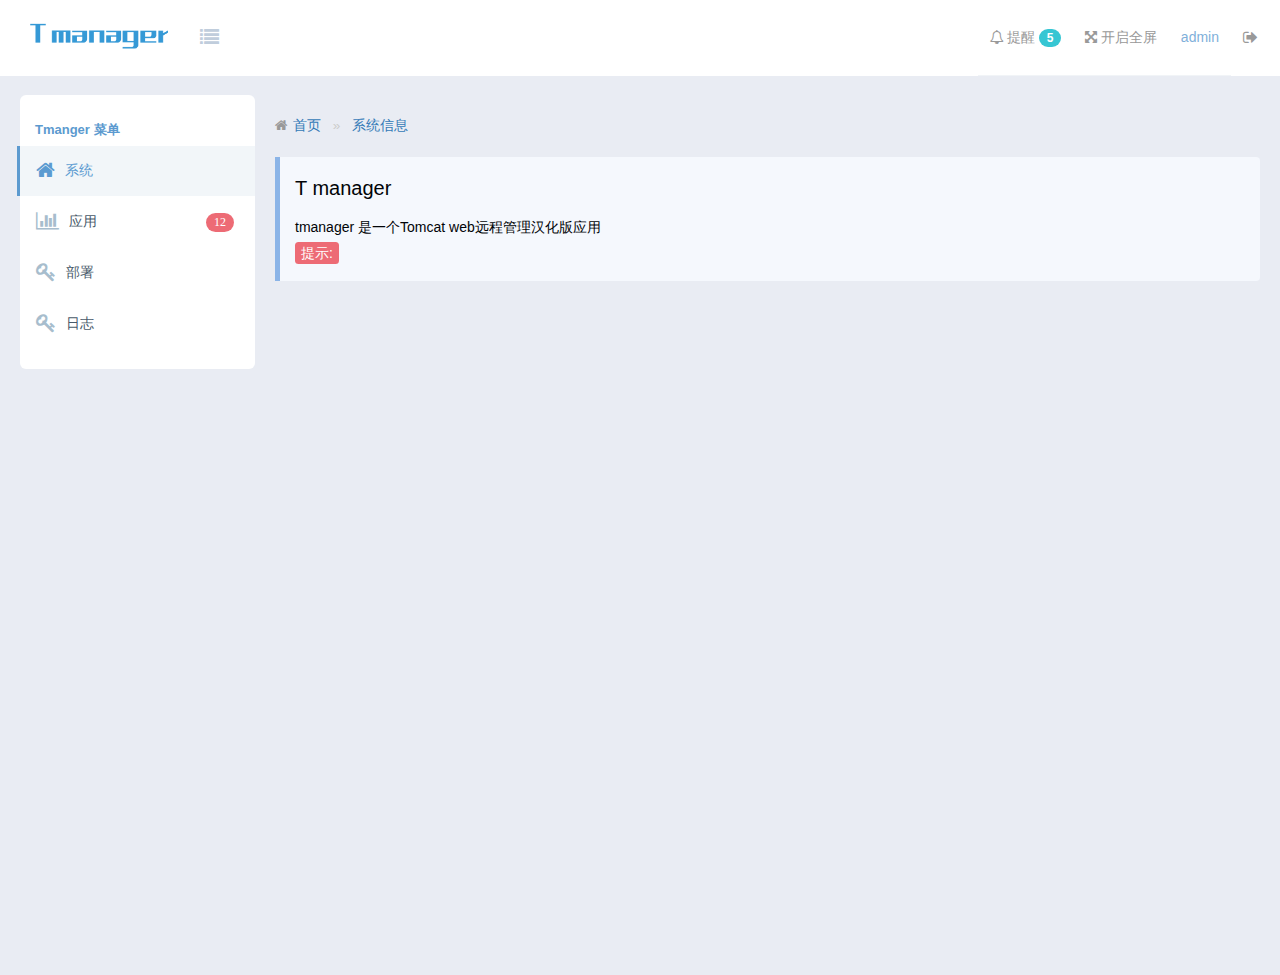
<file: src/main/webapp/index.html>
<!doctype html>
<html>

<head>
    <meta charset="utf-8">
    <meta http-equiv="X-UA-Compatible" content="IE=edge">
	<title>Tmanager</title>
	<meta name="description" content="Tmanager">
	<meta name="keywords" content="Tmanager">
    <meta name="viewport" content="width=device-width, initial-scale=1">
    <meta name="renderer" content="webkit">
    <meta http-equiv="Cache-Control" content="no-siteapp" />
    <link rel="icon" type="image/png" href="assets/i/favicon.png">
    <link rel="apple-touch-icon-precomposed" href="assets/i/favicon.png">
    <meta name="apple-mobile-web-app-title" content="Tmanager" />
    <link rel="stylesheet" href="assets/css/amazeui.min.css" />
    <link rel="stylesheet" href="assets/css/admin.css">
    <link rel="stylesheet" href="assets/css/app.css">
    
    <script src="assets/js/echarts.min.js"></script>
    
</head>

<body data-type="index">


    <header class="am-topbar am-topbar-inverse admin-header">
        <div class="am-topbar-brand">
            <a href="javascript:;" class="tpl-logo">
                <img src="assets/img/logo.png" alt="">
            </a>
        </div>
        <div class="am-icon-list tpl-header-nav-hover-ico am-fl am-margin-right">

        </div>

        <button class="am-topbar-btn am-topbar-toggle am-btn am-btn-sm am-btn-success am-show-sm-only" data-am-collapse="{target: '#topbar-collapse'}"><span class="am-sr-only">导航切换</span> <span class="am-icon-bars"></span></button>

        <div class="am-collapse am-topbar-collapse" id="topbar-collapse">

            <ul class="am-nav am-nav-pills am-topbar-nav am-topbar-right admin-header-list tpl-header-list">
                <li class="am-dropdown" data-am-dropdown data-am-dropdown-toggle>
                    <a class="am-dropdown-toggle tpl-header-list-link" href="javascript:;">
                        <span class="am-icon-bell-o"></span> 提醒 <span class="am-badge tpl-badge-success am-round">5</span></span>
                    </a>
                    <ul class="am-dropdown-content tpl-dropdown-content">
                        <li class="tpl-dropdown-content-external">
                            <h3>你有 <span class="tpl-color-success">5</span> 条提醒</h3><a href="###">全部</a></li>
                        <li class="tpl-dropdown-list-bdbc"><a href="#" class="tpl-dropdown-list-fl"><span class="am-icon-btn am-icon-plus tpl-dropdown-ico-btn-size tpl-badge-success"></span> 【预览模块】移动端 查看时 手机、电脑框隐藏。</a>
                            <span class="tpl-dropdown-list-fr">3小时前</span>
                        </li>
                        <li class="tpl-dropdown-list-bdbc"><a href="#" class="tpl-dropdown-list-fl"><span class="am-icon-btn am-icon-check tpl-dropdown-ico-btn-size tpl-badge-danger"></span> 移动端，导航条下边距处理</a>
                            <span class="tpl-dropdown-list-fr">15分钟前</span>
                        </li>
                        <li class="tpl-dropdown-list-bdbc"><a href="#" class="tpl-dropdown-list-fl"><span class="am-icon-btn am-icon-bell-o tpl-dropdown-ico-btn-size tpl-badge-warning"></span> 追加统计代码</a>
                            <span class="tpl-dropdown-list-fr">2天前</span>
                        </li>
                    </ul>
                </li>
                 
                 
                <li class="am-hide-sm-only"><a href="javascript:;" id="admin-fullscreen" class="tpl-header-list-link"><span class="am-icon-arrows-alt"></span> <span class="admin-fullText">开启全屏</span></a></li>

                <li class="am-dropdown" data-am-dropdown data-am-dropdown-toggle>
                    <a class="am-dropdown-toggle tpl-header-list-link" href="javascript:;">
                        <span class="tpl-header-list-user-nick">admin</span>
                    </a>
                </li>
                <li><a  id="logout-link" class="tpl-header-list-link"><span class="am-icon-sign-out tpl-header-list-ico-out-size"></span></a></li>
            </ul>
        </div>
    </header>







    <div class="tpl-page-container tpl-page-header-fixed">


        <div class="tpl-left-nav tpl-left-nav-hover">
            <div class="tpl-left-nav-title">
                Tmanger 菜单
            </div>
            <div class="tpl-left-nav-list">
                <ul class="tpl-left-nav-menu">
                    <li class="tpl-left-nav-item">
                        <a href="index.html" class="nav-link active">
                            <i class="am-icon-home"></i>
                            <span>系统</span>
                        </a>
                    </li>
                    <li class="tpl-left-nav-item">
                        <a href="apps.html" class="nav-link tpl-left-nav-link-list">
                            <i class="am-icon-bar-chart"></i>
                            <span>应用</span>

                            <i class="tpl-left-nav-content tpl-badge-danger">12</i>
                            
                        </a>
                    </li>

                    <li class="tpl-left-nav-item">
                        <a href="deploy.html" class="nav-link tpl-left-nav-link-list">
                            <i class="am-icon-key"></i>
                            <span>部署</span>
                        </a>
                    </li>

                    <li class="tpl-left-nav-item">
                        <a href="logs.html" class="nav-link tpl-left-nav-link-list">
                            <i class="am-icon-key"></i>
                            <span>日志</span>
                        </a>
                    </li>
                    
                    
                </ul>
            </div>
        </div>





        <div class="tpl-content-wrapper">
            <ol class="am-breadcrumb">
                <li><a href="index.html" class="am-icon-home">首页</a></li>
                <li><a href="">系统信息</a></li>
            </ol>
            <div class="tpl-content-scope">
                <div class="note note-info">
                    <h3>
                    T manager
                        <span class="close" data-close="note"></span>
                    </h3>
                    <p>
                    tmanager 是一个Tomcat web远程管理汉化版应用
                    </p>
                    <p><span class="label label-danger">提示:</span>  
                    </p>
                </div>
            </div>

            


        </div>

    </div>


    <script src="assets/js/jquery.min.js"></script>
    <script src="assets/js/amazeui.min.js"></script>
    <script src="assets/js/iscroll.js"></script>
    <script src="assets/js/app.js"></script>
</body>

</html>
</file>
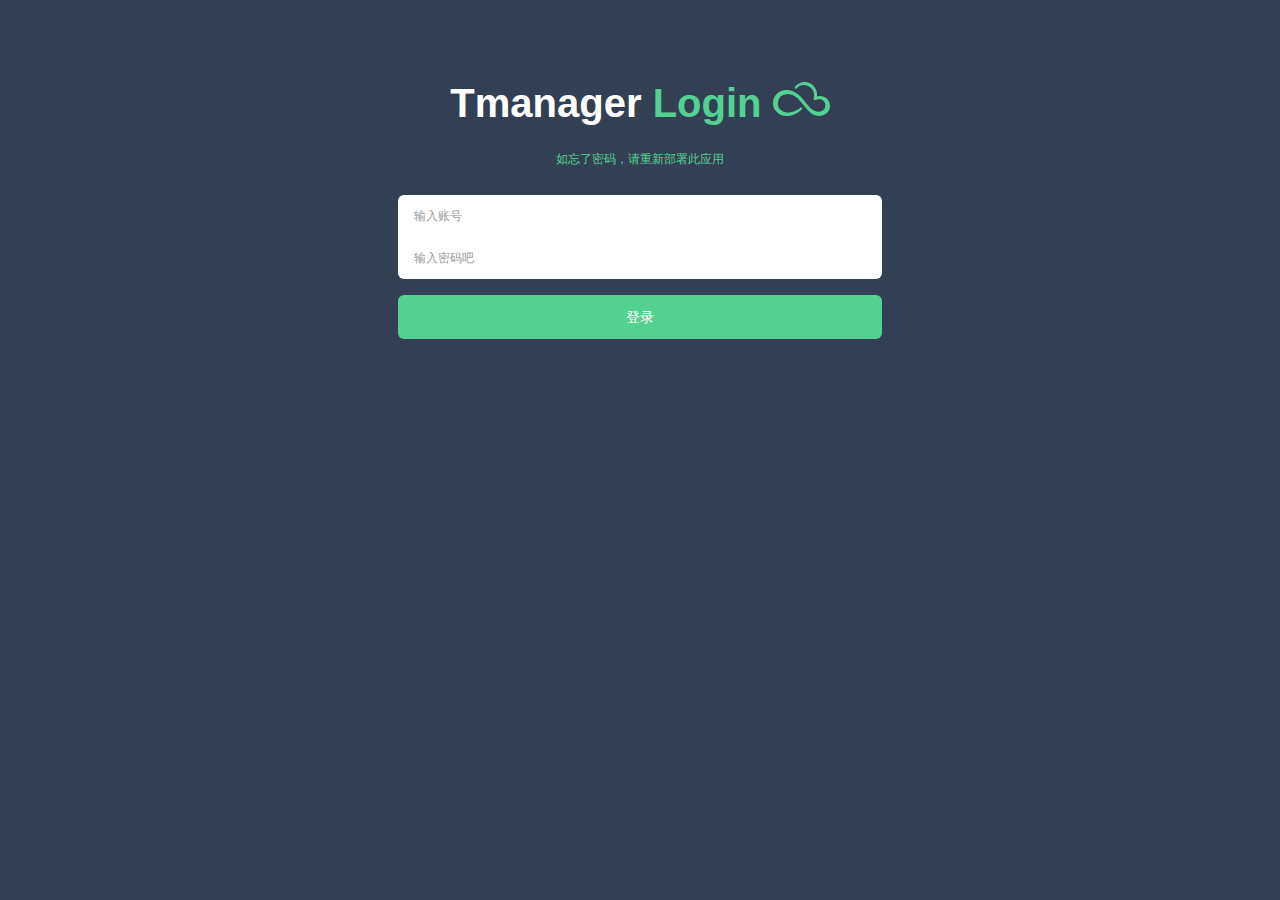
<file: src/main/webapp/login.html>
<!doctype html>
<html>

<head>
<meta charset="utf-8">
<meta http-equiv="X-UA-Compatible" content="IE=edge">
<title>登录-Tmanager</title>
<meta name="description" content="Tmanager">
<meta name="keywords" content="Tmanager">
<meta name="viewport" content="width=device-width, initial-scale=1">
<meta name="renderer" content="webkit">
<meta http-equiv="Cache-Control" content="no-siteapp" />

<link rel="icon" type="image/png" href="assets/i/favicon.png">
<link rel="apple-touch-icon-precomposed" href="assets/i/favicon.png">
<meta name="apple-mobile-web-app-title" content="Tmanager" />
<meta name="author" content="http://www.igustudio.com" />

<link rel="stylesheet" href="assets/css/amazeui.min.css" />
<link rel="stylesheet" href="assets/css/admin.css">
<link rel="stylesheet" href="assets/css/app.css">
</head>

<body data-type="login">

	<div class="am-g myapp-login">
		<div class="myapp-login-logo-block  tpl-login-max">
			<div class="myapp-login-logo-text">
				<div class="myapp-login-logo-text">
					Tmanager<span> Login</span> <i class="am-icon-skyatlas"></i>

				</div>
			</div>

			<div class="login-font">
				<i>如忘了密码，请重新部署此应用</i>
			</div>
			<div class="am-u-sm-10 login-am-center">
				<form class="am-form">
					<fieldset>
						<div class="am-form-group">
							<input type="text" class="" id="doc-ipt-username-1"
								placeholder="输入账号">
						</div>
						<div class="am-form-group">
							<input type="password" class="" id="doc-ipt-pwd-1"
								placeholder="输入密码吧">
						</div>
						<p>
							<button type="button" class="am-btn am-btn-default"
								id="login-btn">登录</button>
						</p>
					</fieldset>
				</form>
			</div>
		</div>
	</div>

	<script src="assets/js/jquery.min.js"></script>
	<script src="assets/js/amazeui.min.js"></script>
	<script src="plugins/layer/layer.js"></script>
	<script src="assets/js/login.js"></script>
</body>

</html>
</file>
<file: src/main/webapp/assets/css/admin.css>
/**
 * admin.css
 */


/*
 fixed-layout 固定头部和边栏布局
*/

html,
body {
  height: 100%;
  overflow: hidden;
}

ul {
  margin-top: 0;
}

.admin-icon-yellow {
  color: #ffbe40;
}

.admin-header {
  position: fixed;
  top: 0;
  left: 0;
  right: 0;
  z-index: 1500;
  font-size: 1.4rem;
  margin-bottom: 0;
}

.admin-header-list a:hover :after {
  content: none;
}

.admin-main {
  position: relative;
  height: 100%;
  padding-top: 51px;
  background: #f3f3f3;
}

.admin-menu {
  position: fixed;
  z-index: 10;
  bottom: 30px;
  right: 20px;
}

.admin-sidebar {
  width: 260px;
  min-height: 100%;
  float: left;
  border-right: 1px solid #cecece;
}

.admin-sidebar.am-active {
  z-index: 1600;
}

.admin-sidebar-list {
  margin-bottom: 0;
}

.admin-sidebar-list li a {
  color: #5c5c5c;
  padding-left: 24px;
}

.admin-sidebar-list li:first-child {
  border-top: none;
}

.admin-sidebar-sub {
  margin-top: 0;
  margin-bottom: 0;
  box-shadow: 0 16px 8px -15px #e2e2e2 inset;
  background: #ececec;
  padding-left: 24px;
}

.admin-sidebar-sub li:first-child {
  border-top: 1px solid #dedede;
}

.admin-sidebar-panel {
  margin: 10px;
}

.admin-content {
  display: -webkit-box;
  display: -webkit-flex;
  display: -ms-flexbox;
  display: flex;
  -webkit-box-orient: vertical;
  -webkit-box-direction: normal;
  -webkit-flex-direction: column;
  -ms-flex-direction: column;
  flex-direction: column;
  background: #fff;
}

.admin-content,
.admin-sidebar {
  height: 100%;
  overflow-x: hidden;
  overflow-y: scroll;
  -webkit-overflow-scrolling: touch;
}

.admin-content-body {
  -webkit-box-flex: 1;
  -webkit-flex: 1 0 auto;
  -ms-flex: 1 0 auto;
  flex: 1 0 auto;
}

.admin-content-footer {
  font-size: 85%;
  color: #777;
}

.admin-content-list {
  border: 1px solid #e9ecf1;
  margin-top: 0;
}

.admin-content-list li {
  border: 1px solid #e9ecf1;
  border-width: 0 1px;
  margin-left: -1px;
}

.admin-content-list li:first-child {
  border-left: none;
}

.admin-content-list li:last-child {
  border-right: none;
}

.admin-content-table a {
  color: #535353;
}
.admin-content-file {
  margin-bottom: 0;
  color: #666;
}

.admin-content-file p {
  margin: 0 0 5px 0;
  font-size: 1.4rem;
}

.admin-content-file li {
  padding: 10px 0;
}

.admin-content-file li:first-child {
  border-top: none;
}

.admin-content-file li:last-child {
  border-bottom: none;
}

.admin-content-file li .am-progress {
  margin-bottom: 4px;
}

.admin-content-file li .am-progress-bar {
  line-height: 14px;
}

.admin-content-task {
  margin-bottom: 0;
}

.admin-content-task li {
  padding: 5px 0;
  border-color: #eee;
}

.admin-content-task li:first-child {
  border-top: none;
}

.admin-content-task li:last-child {
  border-bottom: none;
}

.admin-task-meta {
  font-size: 1.2rem;
  color: #999;
}

.admin-task-bd {
  font-size: 1.4rem;
  margin-bottom: 5px;
}

.admin-content-comment {
  margin-bottom: 0;
}

.admin-content-comment .am-comment-bd {
  font-size: 1.4rem;
}

.admin-content-pagination {
  margin-bottom: 0;
}
.admin-content-pagination li a {
  padding: 4px 8px;
}

@media only screen and (min-width: 641px) {
  .admin-sidebar {
    display: block;
    position: static;
    background: none;
  }

  .admin-offcanvas-bar {
    position: static;
    width: auto;
    background: none;
    -webkit-transform: translate3d(0, 0, 0);
    -ms-transform: translate3d(0, 0, 0);
    transform: translate3d(0, 0, 0);
    overflow-y: visible;
    min-height: 100%;
  }
  .admin-offcanvas-bar:after {
    content: none;
  }
}

@media only screen and (max-width: 640px) {
  .admin-sidebar {
    width: inherit;
  }

  .admin-offcanvas-bar {
    background: #f3f3f3;
  }

  .admin-offcanvas-bar:after {
    background: #BABABA;
  }

  .admin-sidebar-list a:hover, .admin-sidebar-list a:active{
    -webkit-transition: background-color .3s ease;
    -moz-transition: background-color .3s ease;
    -ms-transition: background-color .3s ease;
    -o-transition: background-color .3s ease;
    transition: background-color .3s ease;
    background: #E4E4E4;
  }

  .admin-content-list li {
    padding: 10px;
    border-width: 1px 0;
    margin-top: -1px;
  }

  .admin-content-list li:first-child {
    border-top: none;
  }

  .admin-content-list li:last-child {
    border-bottom: none;
  }

  .admin-form-text {
    text-align: left !important;
  }

}

/*
* user.html css
*/
.user-info {
  margin-bottom: 15px;
}

.user-info .am-progress {
  margin-bottom: 4px;
}

.user-info p {
  margin: 5px;
}

.user-info-order {
  font-size: 1.4rem;
}

/*
* errorLog.html css
*/

.error-log .am-pre-scrollable {
  max-height: 40rem;
}

/*
* table.html css
*/

.table-main {
  font-size: 1.4rem;
  padding: .5rem;
}

.table-main button {
  background: #fff;
}

.table-check {
  width: 30px;
}

.table-id {
  width: 50px;
}

@media only screen and (max-width: 640px) {
  .table-select {
    margin-top: 10px;
    margin-left: 5px;
  }
}

/*
gallery.html css
*/

.gallery-list li {
  padding: 10px;
}

.gallery-list a {
  color: #666;
}

.gallery-list a:hover {
  color: #3bb4f2;
}

.gallery-title {
  margin-top: 6px;
  font-size: 1.4rem;
}

.gallery-desc {
  font-size: 1.2rem;
  margin-top: 4px;
}

/*
 404.html css
*/

.page-404 {
  background: #fff;
  border: none;
  width: 200px;
  margin: 0 auto;
}
</file>
<file: src/main/webapp/assets/css/app.css>
/* Write your styles */

html,
body {
    background: #e9ecf3;
    overflow: inherit;
}

ul,
li {
    margin: 0;
    padding: 0;
    list-style: none;
}

input {
    border: none;
}

a {
    color: #337ab7;
}

a:hover {
    cursor: pointer;
    color: #23527c;
}

.am-breadcrumb {
    padding: 0;
    margin-top: 10px;
}

.am-topbar-inverse {
    background: #fff;
    border-color: #e9ecf3;
}

.am-topbar-brand {
    color: #337ab7;
    margin-right: 20px;
}

.am-topbar-brand {
    height: 75px;
    line-height: 75px;
}

.am-topbar {
    min-height: 75px;
    line-height: 75px;
}

.am-topbar-inverse .am-topbar-nav>li>a {
    height: 75px;
    line-height: 75px;
    padding: 0 12px;
}

.am-topbar-inverse .am-topbar-nav>li>a:focus,
.am-topbar-inverse .am-topbar-nav>li>a:hover {
    background: none;
    color: initial;
}

.am-topbar-inverse .am-topbar-nav>li>a:after {
    border-bottom: none;
}

.am-topbar-inverse .am-topbar-nav>li>a:focus:after,
.am-topbar-inverse .am-topbar-nav>li>a:hover:after {
    border-bottom: none;
}

.am-topbar-inverse .am-topbar-nav>li>a {}

.am-nav-pills>li+li {
    margin-left: 0;
}

.am-topbar-inverse .am-topbar-nav>li.am-active>a,
.am-topbar-inverse .am-topbar-nav>li.am-active>a:focus,
.am-topbar-inverse .am-topbar-nav>li.am-active>a:hover {
    background-color: #f9fafc;
}

ul.am-dropdown-content>li>a:focus,
ul.am-dropdown-content>li>a:hover {
    background: none;
}

ul.am-dropdown-content>li>a {
    color: #96a5aa;
    padding: 12px 8px 12px 18px;
    white-space: initial;
    font-size: 12px;
    display: table-cell;
}

.admin-sidebar-list li a {
    color: #485a6a;
    font-size: 14px;
}

.tpl-color-success {
    color: #36c6d3;
}

.tpl-color-danger {
    color: #ed6b75;
}

.tpl-color-warning {
    color: #F1C40F;
}

.tpl-color-primary {
    color: #8E44AD;
}

.tpl-badge-success {
    background-color: #36c6d3!important;
}

.tpl-badge-danger {
    background-color: #ed6b75!important;
}

.tpl-badge-warning {
    background-color: #F1C40F!important;
}

.tpl-badge-primary {
    background-color: #8E44AD!important;
}

.tpl-header-list li {
    color: #999;
    border-bottom: 1px solid #F1F4F7;
}

.tpl-header-list li:last-child {
    border-bottom: none;
}

.tpl-header-list li:hover {
    background: #f9fafc;
}

.tpl-header-list-link {
    color: #999!important;
}

.tpl-header-list-user-nick {
    color: #7FB0DA;
}

.tpl-header-list-user-nick {
    color: #7FB0DA;
}

.tpl-header-list-user-ico img {
    margin-left: 5px;
    margin-top: -4px;
    height: 39px;
    display: inline-block;
    border-radius: 50%;
}

.tpl-header-list-ico-out-size {
    font-size: 16px;
}

ul.tpl-dropdown-content {
    width: 260px;
    padding: 8px;
}

ul.tpl-dropdown-content li>a.tpl-dropdown-content-message {
    padding: 16px 12px;
    display: block;
    border-bottom: 1px solid #F1F4F7;
}

ul.tpl-dropdown-content li>a.tpl-dropdown-content-message:last-child {
    border-bottom: none;
}

.tpl-dropdown-content-photo {
    float: left;
    margin: 0 6px 6px 0;
}

.tpl-dropdown-content-photo img {
    height: 40px;
    width: 40px;
    -webkit-border-radius: 50%!important;
    -moz-border-radius: 50%!important;
    -ms-border-radius: 50%!important;
    -o-border-radius: 50%!important;
    border-radius: 50%!important;
}

.tpl-dropdown-content-subject {
    display: block;
    margin-left: 46px;
}

.tpl-dropdown-content-external {
    display: block;
    overflow: hidden;
    padding: 10px;
    letter-spacing: .5px;
    border-bottom: 1px solid #F1F4F7;
}

.tpl-dropdown-content-external a {
    padding: 0!important;
    display: block!important;
    float: right;
    clear: none!important;
}

.tpl-dropdown-content-external h3 {
    margin: 0;
    padding: 0;
    font-size: 13px;
    color: #96a5aa;
    font-weight: normal;
    /*display: inline-block;*/
    float: left;
}

.tpl-dropdown-content-external h3 span {
    font-weight: 600;
    font-size: 16px;
}

.tpl-dropdown-content-from {
    font-size: 13px;
    font-weight: 600;
}

.tpl-dropdown-content-time {
    font-size: 12px;
    font-weight: 400;
    opacity: .5;
    filter: alpha(opacity=50);
    float: right;
}

.tpl-dropdown-content-font {
    display: block!important;
    font-size: 12px;
    line-height: 22px;
    margin-left: 46px;
}

.tpl-dropdown-ico-btn-size {
    width: 18px;
    height: 18px;
    line-height: 18px;
    font-size: 8px;
    color: #fff;
}

.tpl-dropdown-list-fl {
    width: 70%;
    position: relative;
}

.tpl-dropdown-list-fr {
    width: 30%;
    display: table-cell;
    font-size: 12px;
    text-align: right;
    line-height: initial;
    vertical-align: middle;
    padding-right: 20px;
}

.tpl-dropdown-list-bdbc {
    border-bottom: 1px solid #F1F4F7;
}

.tpl-dropdown-list-bdbc:last-child {
    border-bottom: none;
}

.tpl-logo {
    display: inline-block;
    vertical-align: middle;
    margin-top: -5px;
    padding-left: 18px;
    width: 160px;
}

.tpl-logo img {
    display: block;
    width: 100%;
}

.tpl-dropdown-content .task {
    margin-bottom: 5px;
}

.tpl-dropdown-content .desc {
    font-size: 13px;
    font-weight: 300;
}

.tpl-dropdown-content .percent {
    float: right;
    font-weight: 600;
    display: inline-block;
}

.tpl-dropdown-content-progress {
    display: block!important;
}

.tpl-dropdown-content .progress {
    display: block;
    background-color: #f5f5f5;
    margin: 8px 0 2px;
}

.tpl-progress {
    height: 16px;
    margin-bottom: 0;
}

.tpl-dropdown-content .progress-bar {
    float: left;
    width: 0%;
    height: 100%;
    font-size: 12px;
    line-height: 20px;
    color: #fff;
    text-align: center;
    background-color: #337ab7;
    -webkit-box-shadow: inset 0 -1px 0 rgba(0, 0, 0, 0.15);
    box-shadow: inset 0 -1px 0 rgba(0, 0, 0, 0.15);
    -webkit-transition: width 0.6s ease;
    -o-transition: width 0.6s ease;
    transition: width 0.6s ease;
}

.tpl-page-container {
    margin: 0;
    padding: 20px 20px 0;
}

.tpl-page-header-fixed {
    margin-top: 75px;
}

.tpl-navbar-collapse {
    width: 235px;
    float: left;
    background: #fff;
    border-radius: 6px;
    box-shadow: inset 0 1px 0 rgba(255, 255, 255, 0.1);
    padding-bottom: 20px;
}

.admin-offcanvas-bar {
    border-radius: 2px;
    overflow: hidden;
}

.tpl-page-container-nav-heading {
    height: 50px;
    padding: 25px 15px 10px;
    color: #5C9ACF;
    font-size: 13px;
    font-weight: 600;
}

.admin-sidebar-sub {
    background: none;
    padding-left: 0;
}

.admin-sidebar-list .admin-sidebar-sub li {
    padding-left: 0;
}

.admin-sidebar-sub li:first-child {
    border-top: none;
}

.admin-sidebar-list li {
    position: relative;
    border: none;
    padding-left: 24px;
    border-left: 3px solid #fff;
}

.admin-sidebar-list .admin-parent li {}

.tpl-page-container-ico {
    font-size: 20px;
    position: absolute;
    top: 6px;
    left: 18px;
    padding-right: 10px;
    color: #a7bdcd;
}

.tpl-sidebar-list {}

.tpl-sidebar-list li.tpl-sidebar-list-hover:hover a,
.tpl-sidebar-list li.tpl-sidebar-list-hover.active a {
    color: #5b9bd1;
}

.tpl-sidebar-list li.tpl-sidebar-list-hover:hover .tpl-page-container-ico,
.tpl-sidebar-list li.tpl-sidebar-list-hover.active .tpl-page-container-ico {
    color: #5b9bd1;
}

.tpl-sidebar-list li.tpl-sidebar-list-hover:hover,
.tpl-sidebar-list li.tpl-sidebar-list-hover.active {
    background: #f2f6f9;
    border-left: 3px solid #5C9ACF!important;
}

.tpl-sidebar-list-hover-show .tpl-sidebar-list-hover-show-font:hover,
.tpl-sidebar-list-hover-show .tpl-sidebar-list-hover-show-font:hover .tpl-page-container-ico {
    color: #5b9bd1;
}

.tpl-sidebar-list-hover-show.active .tpl-sidebar-list-hover-show-font,
.tpl-sidebar-list-hover-show.active .tpl-sidebar-list-hover-show-font .tpl-page-container-ico {
    color: #5b9bd1;
}

.tpl-sidebar-list-hover-show:hover,
.tpl-sidebar-list-hover-show.active {
    background: #f2f6f9;
    border-left: 3px solid #f2f6f9;
}

.admin-sidebar-sub li:hover,
.admin-sidebar-sub li.active {
    background: #f2f6f9;
    border-left: 3px solid #f2f6f9;
}

.admin-sidebar-sub li:hover a,
.admin-sidebar-sub li.active a {
    color: #5b9bd1;
}

.tpl-topbar-list-button {
    float: left;
    color: #C0CDDC;
    font-size: 18px;
}

.tpl-topbar-list-button span {
    cursor: pointer;
}

.tpl-content-wrapper {
    padding-left: 255px;
    padding-top: 10px;
}

.tpl-content-wrapper-hover {
    padding-left: 0px;
}

.tpl-content-page-title {
    color: #697882;
    font-size: 22px;
    font-weight: 400;
}

.tpl-left-nav {
    width: 235px;
    float: left;
    background: #fff;
    border-radius: 6px;
    box-shadow: inset 0 1px 0 rgba(255, 255, 255, 0.1);
    padding-bottom: 20px;
}

.tpl-left-nav-title {
    height: 50px;
    padding: 25px 15px 10px;
    color: #5C9ACF;
    font-size: 13px;
    font-weight: 600;
}

.tpl-left-nav-list {
    width: 235px;
}

.tpl-left-nav-item {}

.tpl-left-nav-item .nav-link {
    display: block;
    position: relative;
    margin: 1px 0 0;
    border: 0;
    padding: 12px 15px;
    padding-top: 6px;
    text-decoration: none;
    color: #485a6a;
    font-size: 14px;
}

.tpl-left-nav-item .nav-link span,
.tpl-left-nav-sub-menu a span {
    font-size: 14px;
    font-weight: 400;
    color: #485a6a;
}

.tpl-left-nav-item .nav-link i,
.tpl-left-nav-sub-menu a i {
    font-size: 20px;
    position: relative;
    text-shadow: none;
    font-weight: 300;
    top: 2px;
    margin-left: 1px;
    margin-right: 6px;
    color: #a7bdcd;
}

.tpl-left-nav-item .nav-link:hover {
    background: #f2f6f9;
    color: #5b9bd1;
    border-left: 3px solid #5C9ACF!important;
    margin-left: -3px;
    padding-left: 15px;
}

.tpl-left-nav-item .nav-link:hover i,
.tpl-left-nav-sub-menu a:hover i {
    color: #5b9bd1;
}

.tpl-left-nav-item .nav-link:hover span,
.tpl-left-nav-sub-menu a:hover span {
    color: #5b9bd1;
}

.tpl-left-nav-item .nav-link.active {
    border-left: 3px solid #5C9ACF!important;
    background: #f2f6f9;
    margin-left: -3px;
    padding-left: 15px;
}

.tpl-left-nav-item .nav-link.active span,
.tpl-left-nav-item .nav-link.active i {
    color: #5b9bd1;
}

.tpl-left-nav-sub-menu {
    list-style: none;
    display: none;
    padding: 0;
    margin: 0;
}

.tpl-header-nav-hover-ico {
    color: #C0CDDC!important;
    font-size: 19px!important;
}

.tpl-left-nav-more-ico {
    -webkit-transition: all 300ms;
    transition: all 300ms;
    font-size: 16px!important;
    top: 4px!important;
}

.tpl-left-nav-more-ico-rotate {
    -webkit-transform: rotate(90deg);
    transform: rotate(90deg);
    -webkit-transition: all 300ms;
    transition: all 300ms;
}

.tpl-left-nav-sub-menu a {
    display: block;
    margin: 0;
    padding: 4px 14px 9px 30px;
    text-decoration: none;
    font-size: 14px;
    font-weight: 400;
    background: 0 0;
}

.tpl-left-nav-sub-menu a:hover,
.tpl-left-nav-sub-menu a.active {
    color: #5b9bd1;
    background: #f2f6f9!important;
}

.tpl-left-nav-sub-menu a.active i,
.tpl-left-nav-sub-menu a.active span {
    color: #5b9bd1;
    background: #f2f6f9!important;
}

.tpl-left-nav-content-ico {
    font-size: 14px!important;
    position: relative;
    top: 8px!important;
    color: #ffbe40!important;
}

.tpl-left-nav-content {
    background-color: #36c6d3;
    border-radius: 1000px;
    color: #fff!important;
    padding: 0px 8px!important;
    float: right;
    position: relative;
    font-style: normal;
    font-family: "微软雅黑";
    top: 10px!important;
    font-size: 12px!important;
}

.tpl-content-scope {}

.note {
    margin: 0 0 20px;
    padding: 15px 30px 15px 15px;
    border-left: 5px solid #eee;
    border-radius: 0 4px 4px 0;
    font-size: 13px;
}

.note h3 {
    margin-bottom: 10px;
    font-size: 20px;
    font-weight: 500;
}

.note p {
    margin: 0;
    font-size: 14px;
    line-height: 26px;
}

.note-info {
    background-color: #f5f8fd;
    border-color: #8bb4e7;
    color: #010407;
}

.label-danger {
    background-color: #ed6b75;
}

.label {
    display: inline;
    padding: 0.2em 0.6em 0.3em;
    font-size: 75%;
    font-weight: bold;
    line-height: 1;
    color: #fff;
    text-align: center;
    white-space: nowrap;
    vertical-align: baseline;
    border-radius: .25em;
}

.dashboard-stat .visual {
    width: 80px;
    height: 80px;
    display: block;
    float: left;
    padding-top: 10px;
    padding-left: 15px;
    margin-bottom: 15px;
    font-size: 35px;
    line-height: 35px;
}

.dashboard-stat.blue .visual>i {
    color: #FFF;
    opacity: .1;
    filter: alpha(opacity=10);
}

.dashboard-stat .visual>i {
    margin-left: -35px;
    font-size: 110px;
    line-height: 110px;
}

.dashboard-stat .details {
    position: absolute;
    right: 15px;
    padding-right: 15px;
}

.dashboard-stat.blue .details .number {
    color: #FFF;
}

.dashboard-stat .details .number {
    padding-top: 25px;
    text-align: right;
    font-size: 34px;
    line-height: 36px;
    letter-spacing: -1px;
    margin-bottom: 0;
    font-weight: 300;
}

.dashboard-stat.blue .details .desc {
    color: #FFF;
    opacity: 1;
    filter: alpha(opacity=100);
}

.dashboard-stat .details .desc {
    text-align: right;
    font-size: 16px;
    letter-spacing: 0;
    font-weight: 300;
}

.dashboard-stat.blue .more {
    color: #FFF;
    background-color: #258fd7;
}

.dashboard-stat {
    display: block;
    margin-bottom: 25px;
    overflow: hidden;
    border-radius: 4px;
}

.dashboard-stat .more {
    clear: both;
    display: block;
    padding: 6px 10px;
    position: relative;
    text-transform: uppercase;
    font-weight: 300;
    font-size: 11px;
    opacity: .7;
    filter: alpha(opacity=70);
}

.row {
    margin-left: -18px;
    margin-right: -18px;
    overflow: hidden;
}

.row-mb {
    margin-bottom: 25px;
}

.dashboard-stat.blue {
    background-color: #3598dc;
}

.dashboard-stat.red {
    background-color: #e7505a;
}

.dashboard-stat.green {
    background-color: #32c5d2;
}

.dashboard-stat.purple {
    background-color: #8E44AD;
}

.dashboard-stat .more>i {
    display: inline-block;
    margin-top: 1px;
    float: right;
}

.m-icon-swapright {
    background-position: -27px -10px;
}

.m-icon-white {
    background-image: url(../img/syncfusion-icons-white.png);
}

.dashboard-stat.red .more {
    color: #fff;
    background-color: #e53e49;
}

.dashboard-stat.red .visual>i {
    color: #fff;
    opacity: .1;
    filter: alpha(opacity=10);
}

.dashboard-stat.red .details .number {
    color: #fff;
}

.dashboard-stat.red .details .desc {
    color: #fff;
    opacity: 1;
    filter: alpha(opacity=100);
}

[class^=m-icon-] {
    width: 14px;
    height: 14px;
    margin-top: 3px;
    line-height: 14px;
    vertical-align: top;
}

.dashboard-stat.green .details .number {
    color: #FFF;
}

.dashboard-stat.green .details .desc {
    color: #FFF;
    opacity: 1;
    filter: alpha(opacity=100);
}

.dashboard-stat.green .more {
    color: #FFF;
    background-color: #2bb8c4;
}

.dashboard-stat.green .visual>i {
    color: #FFF;
    opacity: .1;
    filter: alpha(opacity=10);
}

.dashboard-stat.purple .visual>i {
    color: #fff;
    opacity: .1;
    filter: alpha(opacity=10);
}

.dashboard-stat.purple .details .number {
    color: #fff;
}

.dashboard-stat.purple .details .desc {
    color: #fff;
    opacity: 1;
    filter: alpha(opacity=100);
}

.dashboard-stat.purple .more {
    color: #fff;
    background-color: #823e9e;
}

.tpl-portlet {
    padding: 12px 20px 15px;
    background-color: #fff;
    border-radius: 4px;
}

.tpl-portlet-title {
    padding: 0;
    min-height: 48px;
    border-bottom: 1px solid #eef1f5;
    margin-bottom: 10px;
    overflow: hidden;
}

.tpl-caption {
    color: #666;
    padding: 10px 0;
    float: left;
    display: inline-block;
    font-size: 16px;
    line-height: 18px;
}

.font-green {
    color: #32c5d2!important;
}

.font-red {
    color: #e7505a!important;
}

.bold {
    font-weight: 700!important;
}

.actions {
    float: right;
    display: inline-block;
    padding: 6px 0 14px;
}

.actions-btn {
    width: 100%;
}

.actions-btn li {
    display: inline-block;
    padding: 4px 14px;
    font-size: 12px;
    line-height: 1.5;
    color: #e7505a;
    border: 1px solid #e7505a;
    border-radius: 60px;
    cursor: pointer;
}

.actions-btn li:hover {
    transition: all .3s;
}

.actions-btn li.red {
    border-color: #e7505a;
    color: #e7505a;
    background: 0 0;
}

.actions-btn li.red:hover,
.actions-btn li.red-on {
    border-color: #e7505a;
    color: #fff;
    background-color: #e7505a;
}

.actions-btn li.green {
    border-color: #32c5d2;
    color: #32c5d2;
    background: 0 0;
}

.actions-btn li.green:hover,
.actions-btn li.green-on {
    border-color: #32c5d2;
    color: #FFF;
    background-color: #32c5d2;
}

.actions-btn li.purple {
    border-color: #8E44AD;
    color: #8E44AD;
    background: 0 0;
}

.actions-btn li.purple:hover,
.actions-btn li.purple-on {
    border-color: #8E44AD;
    color: #FFF;
    background-color: #8E44AD;
}

.actions-btn li.dark {
    border-color: #2f353b;
    color: #2f353b;
    background: 0 0;
}

.actions-btn li.dark:hover,
.actions-btn li.dark-on {
    border-color: #2f353b;
    color: #FFF;
    background-color: #2f353b;
}

.actions-btn li.blue {
    border-color: #3598dc;
    color: #3598dc;
    background: 0 0;
}

.actions-btn li.blue:hover,
.actions-btn li.blue-on {
    border-color: #3598dc;
    color: #FFF;
    background-color: #3598dc;
}

.tpl-echarts {
    width: 100%;
    min-height: 400px;
}

.tpl-scrollable {
    width: 100%;
    min-height: 400px;
}

.number-stats {}

.number-stats {
    padding: 10px 0 16px;
    overflow: hidden;
}

.number-stats .stat-number .title {
    font-size: 13px;
    margin-bottom: 3px;
    color: #B8C3C7;
}

.number-stats .stat-number .number {
    font-size: 27px;
    line-height: 27px;
}

.tpl-table-uppercase {
    font-weight: 600;
    font-size: 13px;
    color: #93a2a9;
    border: 0;
    border-bottom: none;
}

.tpl-table-uppercase>th {
    border: none!important;
}

.tpl-table-uppercase td {
    border-top: 1px solid #F2F5F8!important;
}

.tpl-table .user-pic {
    display: inline-block;
    vertical-align: middle;
    height: 30px;
    -webkit-border-radius: 100%;
    -moz-border-radius: 100%;
    -ms-border-radius: 100%;
    -o-border-radius: 100%;
    border-radius: 100%;
}

.tpl-table .user-name {
    font-size: 12px;
}

.tpl-table {
    margin-bottom: 0;
}

.am-table>tbody>tr>td,
.am-table>tbody>tr>th,
.am-table>tfoot>tr>td,
.am-table>tfoot>tr>th,
.am-table>thead>tr>td,
.am-table>thead>tr>th {
    border-top: 1px solid #F2F5F8;
    color: #93a2a9;
}

.font-green {
    color: #32c5d2!important;
}

.caption-helper {
    padding: 0;
    margin: 0;
    line-height: 13px;
    color: #9eacb4;
    font-size: 13px;
    font-weight: 400;
}

.input-inline {
    display: inline-block;
    width: auto;
    vertical-align: middle;
}

.input-small {
    width: 145px!important;
}

.input-icon {
    position: relative;
    left: 0;
}

.input-icon i {
    font-size: 14px;
    margin-top: 9px;
}

.input-icon>i {
    color: #ccc;
    position: absolute;
    margin-top: 2px;
    z-index: 3;
    width: 16px;
    font-size: 16px;
    text-align: center;
    left: 0;
    left: auto;
    right: 8px;
    float: right;
}

.form-control {
    display: block;
    width: 100%;
    height: 34px;
    padding: 6px 12px;
    font-size: 14px;
    line-height: 1.42857;
    color: #4d6b8a;
    background-color: #fff;
    background-image: none;
    border: 1px solid #c2cad8;
    border-radius: 4px;
    -webkit-box-shadow: inset 0 1px 1px rgba(0, 0, 0, 0.075);
    box-shadow: inset 0 1px 1px rgba(0, 0, 0, 0.075);
    -webkit-transition: border-color ease-in-out 0.15s, box-shadow ease-in-out 0.15s;
    -o-transition: border-color ease-in-out 0.15s, box-shadow ease-in-out 0.15s;
    transition: border-color ease-in-out 0.15s, box-shadow ease-in-out 0.15s;
    outline: none;
}

.form-control {
    height: 30px;
    padding: 2px 26px 3px 10px;
    font-size: 13px;
}

.input-icon.right {
    left: auto;
    right: 0;
}

.tpl-portlet-input {
    float: right;
    display: inline-block;
    padding: 4px 0;
}

.wrapper {
    z-index: 1;
    height: 400px;
    width: 100%;
    background: #fff;
    overflow: hidden;
    position: relative;
}

.scroller {
    position: absolute;
    z-index: 1;
    -webkit-tap-highlight-color: rgba(0, 0, 0, 0);
    width: 100%;
    -webkit-transform: translateZ(0);
    -moz-transform: translateZ(0);
    -ms-transform: translateZ(0);
    -o-transform: translateZ(0);
    transform: translateZ(0);
    -webkit-touch-callout: none;
    -webkit-user-select: none;
    -moz-user-select: none;
    -ms-user-select: none;
    user-select: none;
    -webkit-text-size-adjust: none;
    -moz-text-size-adjust: none;
    -ms-text-size-adjust: none;
    -o-text-size-adjust: none;
    text-size-adjust: none;
}

.scroller ul {
    list-style: none;
    padding: 0;
    margin: 0;
    width: 100%;
    text-align: left;
}

.scroller li {
    padding: 0 10px;
    height: 40px;
    line-height: 40px;
    font-size: 14px;
}

.iScrollIndicator {
    background: rgb(215, 220, 226)!important;
    border: none!important;
    border-radius: 0!important;
    opacity: 1!important;
}

.iScrollVerticalScrollbar {
    opacity: 1!important;
}

.tpl-task-list {
    list-style: none;
    padding: 0;
    margin: 0;
}

.tpl-task-list li {
    position: relative;
    padding: 10px!important;
    border-bottom: 1px solid #F4F6F9;
    height: auto!important;
    font-size: 14px!important;
    line-height: 22px!important;
}

.task-checkbox {
    float: left;
    width: 30px;
}

.task-title {
    color: #838FA1;
    margin-right: 10px;
}

.task-title-sp {
    margin-right: 5px;
}

.label-sm {
    font-size: 13px;
    padding: 2px 5px;
}

.label-success {
    background-color: #36c6d3;
}

.label {
    text-shadow: none!important;
    font-size: 14px;
    font-weight: 300;
    padding: 3px 6px;
    color: #fff;
}

.task-config {
    display: none;
    position: absolute;
    top: 1px;
    right: 10px;
}

.tpl-task-list li:hover .task-config {
    display: block;
    margin-bottom: 0!important;
}

.tpl-task-list-hover {
    padding: 2px 12px;
    color: #666;
    border-radius: 3px;
    background-color: #e1e5ec;
    border-color: #e1e5ec;
}

.tpl-task-list-hover:hover {
    color: #999;
}

.tpl-task-list-dropdown {
    position: absolute;
    top: 10px;
    left: -85px;
}

.tpl-task-list-dropdown-ul {
    width: 80px!important;
    min-width: 80px!important;
}

.tpl-task-list-dropdown-ul li {
    /*padding: 0!important;*/
    text-align: center;
}

.tpl-task-list>li:hover {
    background: #F4F6F9;
}

.tpl-task-list-dropdown-ul li a {
    padding: 0!important;
    display: inherit!important;
}

.label-danger {
    background-color: #ed6b75;
}

.label-warning {
    background-color: #F1C40F;
}

.label-default {
    background-color: #bac3d0;
}

.tpl-index-tabs {
    position: relative;
}

.tpl-index-tabs .am-nav-tabs {
    border: none;
    position: absolute;
    top: -55px;
    right: 0;
}

.tpl-index-tabs .am-nav-tabs li a {
    color: #333;
    font-size: 13px;
    border: none;
    padding-bottom: 16px;
}

.tpl-index-tabs .am-nav-tabs li a:hover {
    background: transparent;
    border: none;
    border-bottom: 4px solid #36c6d3;
}

.tpl-index-tabs .am-nav-tabs>li.am-active>a,
.tpl-index-tabs .am-nav-tabs>li.am-active>a:focus,
.tpl-index-tabs .am-nav-tabs>li.am-active>a:hover {
    border: none;
}

.tpl-index-tabs .am-nav-tabs li.am-active {
    border: none;
    border-bottom: 4px solid #36c6d3;
}

.tpl-index-tabs .am-tabs-bd .am-tab-panel {
    padding: 0;
}

.tpl-index-tabs .am-tabs-bd {
    border: none;
}

.tpl-task-remind {}

.tpl-task-remind li {
    color: #82949a;
    margin-bottom: 7px;
}

.tpl-task-remind li .cosA {
    margin-right: 80px;
}

.tpl-task-remind li .cosB {
    float: right;
    width: 75px;
    margin-left: -75px;
    text-align: right;
    font-style: italic;
    color: #c1cbd0;
}

.tpl-label-info {
    font-size: 13px;
    padding: 2px 5px;
    background-color: #659be0;
    color: #fff;
    text-align: center;
    white-space: nowrap;
    vertical-align: baseline;
    border-radius: .25em;
}

.tpl-task-remind li .cosA .cosIco {
    display: inline-block;
    width: 24px;
    height: 24px;
    vertical-align: middle;
    color: #fff;
    text-align: center;
    border-radius: 3px;
    background-color: #36c6d3;
}

.label-danger {
    background-color: #ed6b75!important;
}

.label-info {
    background-color: #659be0!important;
}

.label-warning {
    background-color: #F1C40F!important;
}

.tpl-portlet-components {
    border: 1px solid #e7ecf1;
    padding: 12px 20px 15px;
    background-color: #fff;
    margin-top: 0;
    margin-bottom: 25px;
    overflow: hidden;
}

.tpl-portlet-components .portlet-title {
    border-bottom: 1px solid #eef1f5;
    padding: 0;
    min-height: 48px;
    margin-bottom: 10px;
}

.tpl-portlet-components .portlet-title .caption {
    float: left;
    display: inline-block;
    font-size: 18px;
    line-height: 18px;
    color: #666;
    padding: 10px 0;
}

.tpl-block {
    padding-top: 10px;
    padding-bottom: 10px;
    font-size: 18px;
}

.tpl-alert {
    padding: 15px;
    margin-bottom: 20px;
    border: 1px solid transparent;
    border-radius: 4px;
}

.tpl-fz-ml {
    margin-left: 30px;
}

.tpl-table-fz-check {
    border: 1px solid transparent;
    height: 12px;
    width: 12px;
    background: #fff;
}

.am-table-striped>tbody>tr:nth-child(odd)>td,
.am-table-striped>tbody>tr:nth-child(odd)>th {
    background: #f3f4f6;
}

.am-selected-btn.am-btn-default {
    border-radius: 3px;
}

.am-input-group {
    border-radius: 3px;
    overflow: hidden;
}

.tpl-am-btn-success {
    border-color: #5eb95e!important;
}

.tpl-pagination .am-disabled a,
.tpl-pagination li a {
    color: #23abf0;
    border-radius: 3px;
    padding: 6px 12px;
}

.tpl-pagination .am-active a {
    background: #23abf0;
    color: #fff;
    border: 1px solid #23abf0;
    padding: 6px 12px;
}

.tpl-table-images {}

.tpl-table-images-content {
    width: 100%;
    border: 1px solid #e7ecf1;
    padding: 26px;
    margin-bottom: 30px;
}

.tpl-table-images-content-i {
    position: relative;
    display: block;
    width: 100%;
}

.tpl-table-images-content-i-time {
    width: 100%;
    font-size: 12px;
    color: #666;
    padding-bottom: 10px;
    border-bottom: 1px solid #e7ecf1;
    margin-bottom: 10px;
}

.tpl-table-images-content-i-shadow {
    background: url(../img/lbbg.png) bottom repeat-x;
    position: absolute;
    left: 0;
    right: 0;
    bottom: 0;
    top: 0;
}

.tpl-table-images-content-i-info {
    position: absolute;
    left: 10px;
    right: 0;
    bottom: 10px;
    z-index: 2;
}

.tpl-table-images-content-i-info span.ico {
    line-height: 40px;
    display: inline-block;
    color: #fff;
    font-size: 14px;
}

.tpl-table-images-content-i-info span.ico img {
    border-radius: 50%;
    width: 40px;
    display: inline-block;
    margin-right: 10px;
}

.tpl-table-images-content-i img {
    display: block;
    width: 100%;
}

.tpl-table-images-content-block {
    width: 100%;
    padding-top: 10px;
    color: #333;
}

.tpl-table-images-content .tpl-i-title {
    font-size: 14px;
    padding-bottom: 10px;
}

.tpl-table-images-content .tpl-i-font {
    font-size: 14px;
    color: #666;
    overflow: hidden;
    text-overflow: ellipsis;
    display: -webkit-box;
    -webkit-box-orient: vertical;
    line-height: 1.6em;
    -webkit-line-clamp: 2;
    max-height: 3em;
}

.tpl-table-images-content .tpl-i-more {}

.tpl-table-images-content .tpl-i-more ul {
    border-top: 1px solid #e7ecf1;
    border-bottom: 1px solid #e7ecf1;
    margin-top: 10px;
    width: 100%;
    overflow: hidden;
    padding: 10px 0px;
}

.tpl-table-images-content .tpl-i-more li {
    text-align: center;
    width: 33.3333%;
    font-size: 14px;
    float: left;
}

.tpl-edit-content-btn {
    width: 100%;
}

.tpl-edit-content-btn button {
    width: 25%!important;
}

.tpl-form-body {
    padding: 20px;
}

.tpl-form-line {}

.tpl-form-line-form {}

.tpl-form-line-form input[type=number]:focus,
.tpl-form-line-form input[type=search]:focus,
.tpl-form-line-form input[type=text]:focus,
.tpl-form-line-form input[type=password]:focus,
.tpl-form-line-form input[type=datetime]:focus,
.tpl-form-line-form input[type=datetime-local]:focus,
.tpl-form-line-form input[type=date]:focus,
.tpl-form-line-form input[type=month]:focus,
.tpl-form-line-form input[type=time]:focus,
.tpl-form-line-form input[type=week]:focus,
.tpl-form-line-form input[type=email]:focus,
.tpl-form-line-form input[type=url]:focus,
.tpl-form-line-form input[type=tel]:focus,
.tpl-form-line-form input[type=color]:focus,
.tpl-form-line-form select:focus,
.tpl-form-line-form textarea:focus,
.am-form-field:focus {
    -webkit-box-shadow: none;
    box-shadow: none;
}

.tpl-form-line-form input[type=number],
.tpl-form-line-form input[type=search],
.tpl-form-line-form input[type=text],
.tpl-form-line-form input[type=password],
.tpl-form-line-form input[type=datetime],
.tpl-form-line-form input[type=datetime-local],
.tpl-form-line-form input[type=date],
.tpl-form-line-form input[type=month],
.tpl-form-line-form input[type=time],
.tpl-form-line-form input[type=week],
.tpl-form-line-form input[type=email],
.tpl-form-line-form input[type=url],
.tpl-form-line-form input[type=tel],
.tpl-form-line-form input[type=color],
.tpl-form-line-form select,
.tpl-form-line-form textarea,
.am-form-field {
    display: block;
    width: 100%;
    padding: 6px 12px;
    font-size: 14px;
    line-height: 1.42857;
    color: #4d6b8a;
    background-color: #fff;
    background-image: none;
    border: 1px solid #c2cad8;
    border-radius: 4px;
    -webkit-box-shadow: inset 0 1px 1px rgba(0, 0, 0, 0.075);
    box-shadow: inset 0 1px 1px rgba(0, 0, 0, 0.075);
    -webkit-transition: border-color ease-in-out 0.15s, box-shadow ease-in-out 0.15s;
    -o-transition: border-color ease-in-out 0.15s, box-shadow ease-in-out 0.15s;
    transition: border-color ease-in-out 0.15s, box-shadow ease-in-out 0.15s;
    background: 0 0;
    border: 0;
    border-bottom: 1px solid #c2cad8;
    -webkit-border-radius: 0;
    -moz-border-radius: 0;
    -ms-border-radius: 0;
    -o-border-radius: 0;
    border-radius: 0;
    color: #555;
    box-shadow: none;
    padding-left: 0;
    padding-right: 0;
    font-size: 14px;
}

.tpl-amazeui-form {}

.tpl-amazeui-form .am-form-label {
    color: #999;
    font-weight: normal;
    font-size: 14px;
}

.tpl-amazeui-form input::-webkit-input-placeholder {
    font-size: 12px;
}

.tpl-amazeui-form textarea::-webkit-input-placeholder {
    font-size: 12px;
}

.tpl-amazeui-form small {
    font-size: 12px;
}

.tpl-form-line-form .am-checkbox,
.tpl-form-line-form .am-checkbox-inline,
.tpl-form-line-form .am-form-label,
.tpl-form-line-form .am-radio,
.tpl-form-line-form .am-radio-inline {
    margin-top: 0;
    margin-bottom: 0;
}

.tpl-form-line-form .am-form-group:after {
    clear: both;
}

.tpl-form-line-form .am-form-group:after,
.tpl-form-line-form .am-form-group:before {
    content: " ";
    display: table;
}

.tpl-form-line-form .am-form-label {
    padding-top: 5px;
    font-size: 16px;
    color: #888;
    font-weight: inherit;
    text-align: right;
}

.tpl-form-line-form .am-form-group {
    /*padding: 20px 0;*/
}

.tpl-form-line-form .am-form-label .tpl-form-line-small-title {
    color: #999;
    font-size: 12px;
}

.tpl-form-no-bg {
    background: none!important;
}

.tpl-switch input[type="checkbox"] {
    position: absolute;
    opacity: 0;
}

.tpl-switch input[type="checkbox"].ios-switch+div {
    vertical-align: middle;
    width: 40px;
    height: 20px;
    border-radius: 999px;
    background-color: rgba(0, 0, 0, 0.1);
    -webkit-transition-duration: .4s;
    -webkit-transition-property: background-color, box-shadow;
    margin-top: 6px;
}

.tpl-switch input[type="checkbox"].ios-switch:checked+div {
    width: 40px;
    background-position: 0 0;
    background-color: #36c6d3;
}

.tpl-switch input[type="checkbox"].tinyswitch.ios-switch+div {
    width: 34px;
    height: 18px;
}

.tpl-switch input[type="checkbox"].bigswitch.ios-switch+div {
    width: 50px;
    height: 25px;
}

.tpl-switch input[type="checkbox"].green.ios-switch:checked+div {
    background-color: #00e359;
    border: 1px solid rgba(0, 162, 63, 1);
    box-shadow: inset 0 0 0 10px rgba(0, 227, 89, 1);
}

.tpl-switch input[type="checkbox"].ios-switch+div>div {
    float: left;
    width: 18px;
    height: 18px;
    border-radius: inherit;
    background: #ffffff;
    -webkit-transition-timing-function: cubic-bezier(.54, 1.85, .5, 1);
    -webkit-transition-duration: 0.4s;
    -webkit-transition-property: transform, background-color, box-shadow;
    -moz-transition-timing-function: cubic-bezier(.54, 1.85, .5, 1);
    -moz-transition-duration: 0.4s;
    -moz-transition-property: transform, background-color;
    pointer-events: none;
    margin-top: 1px;
    margin-left: 1px;
}

.tpl-switch input[type="checkbox"].ios-switch:checked+div>div {
    -webkit-transform: translate3d(20px, 0, 0);
    -moz-transform: translate3d(20px, 0, 0);
    background-color: #ffffff;
}

.tpl-switch input[type="checkbox"].tinyswitch.ios-switch+div>div {
    width: 16px;
    height: 16px;
    margin-top: 1px;
}

.tpl-switch input[type="checkbox"].tinyswitch.ios-switch:checked+div>div {
    -webkit-transform: translate3d(16px, 0, 0);
    -moz-transform: translate3d(16px, 0, 0);
    box-shadow: 0px 2px 5px rgba(0, 0, 0, 0.3), 0px 0px 0 1px rgba(8, 80, 172, 1);
}

.tpl-switch input[type="checkbox"].bigswitch.ios-switch+div>div {
    width: 23px;
    height: 23px;
    margin-top: 1px;
}

.tpl-switch input[type="checkbox"].bigswitch.ios-switch:checked+div>div {
    -webkit-transform: translate3d(25px, 0, 0);
    -moz-transform: translate3d(16px, 0, 0);
}

.tpl-switch input[type="checkbox"].green.ios-switch:checked+div>div {
    box-shadow: 0px 2px 5px rgba(0, 0, 0, 0.3), 0 0 0 1px rgba(0, 162, 63, 1);
}

.tpl-btn-bg-color-success {
    background-color: #36c6d3!important;
    border: none;
}

.tpl-form-file-img {
    width: 300px;
    margin-bottom: 10px;
}

.tpl-form-file-img img {
    width: 100%;
    display: block;
}

.myapp-login {
    background: #334054;
    background-size: 100%;
    height: 100%;
}

.myapp-login-logo-block {
    width: 100%;
}

.myapp-login-logo {
    width: 100%;
    text-align: center;
    padding-top: 30px;
}

.myapp-login-logo i {
    color: #eb602e;
    font-size: 120px;
    display: inline-block;
}

.myapp-login-logo-text {
    padding-top: 30px;
    font-family: Helvetica, Arial, "Microsoft YaHei", FreeSans, Arimo, "Droid Sans", "wenquanyi micro hei", "Hiragino Sans GB", "Hiragino Sans GB W3", FontAwesome, sans-serif;
    color: #fff;
    font-weight: bold;
    font-size: 40px;
    text-align: center;
    width: 100%;
}

.myapp-login-logo-text span {
    color: #53d192;
}

.myapp-login-logo-text i {
    color: #53d192;
    font-size: 50px;
}

.myapp-login-logo-text .info {
    padding-bottom: 30px;
    border-bottom: 1px solid #4d4d4d;
    font-family: FreeSans, Arimo, "Droid Sans", "wenquanyi micro hei", "Hiragino Sans GB", "Hiragino Sans GB W3", FontAwesome, sans-serif;
    width: 100%;
    font-weight: normal;
    font-size: 14px;
    color: #fff;
}

.login-font {
    font-size: 12px;
    font-family: "wenquanyi micro hei", "Hiragino Sans GB", "Hiragino Sans GB W3", FontAwesome, sans-serif;
    width: 100%;
    color: #5e5e5e;
    text-align: center;
    padding: 20px 0;
    padding-top: 10px;
}

.login-font i {
    color: #53d192;
    font-style: normal;
}

.login-font span {
    color: #fff;
}

.myapp-login .am-form-group {
    margin-bottom: 0;
}

.login-am-center {
    margin: 0 auto;
    float: none;
}

.login-am-center .am-form input {
    background: #fff;
    border: none;
    font-size: 12px;
    line-height: 30px;
    text-indent: 10px;
    border-radius: 0px 0px 6px 6px;
}

.login-am-center .am-form .am-form-group:first-child input {
    border-radius: 6px 6px 0px 0px;
}

.login-am-center .am-btn-default {
    width: 100%;
    border-radius: 6px;
    background: #53d192;
    border: none;
    color: #fff;
    font-size: 14px;
    line-height: 30px;
}

.tpl-login-max {
    max-width: 640px;
    margin: 0 auto;
}

.am-topbar-btn {
    margin-top: 21px;
}

.tpl-chart-mb {
    margin-top: 20px;
    margin-bottom: 40px;
}

@media screen and (max-width: 1000px) {
    .tpl-left-nav-hover {
        display: none;
        width: 100%;
        margin-bottom: 10px;
    }
    .tpl-left-nav-list {
        width: 100%;
    }
    .tpl-content-wrapper {
        padding-left: 0;
    }
}
</file>
